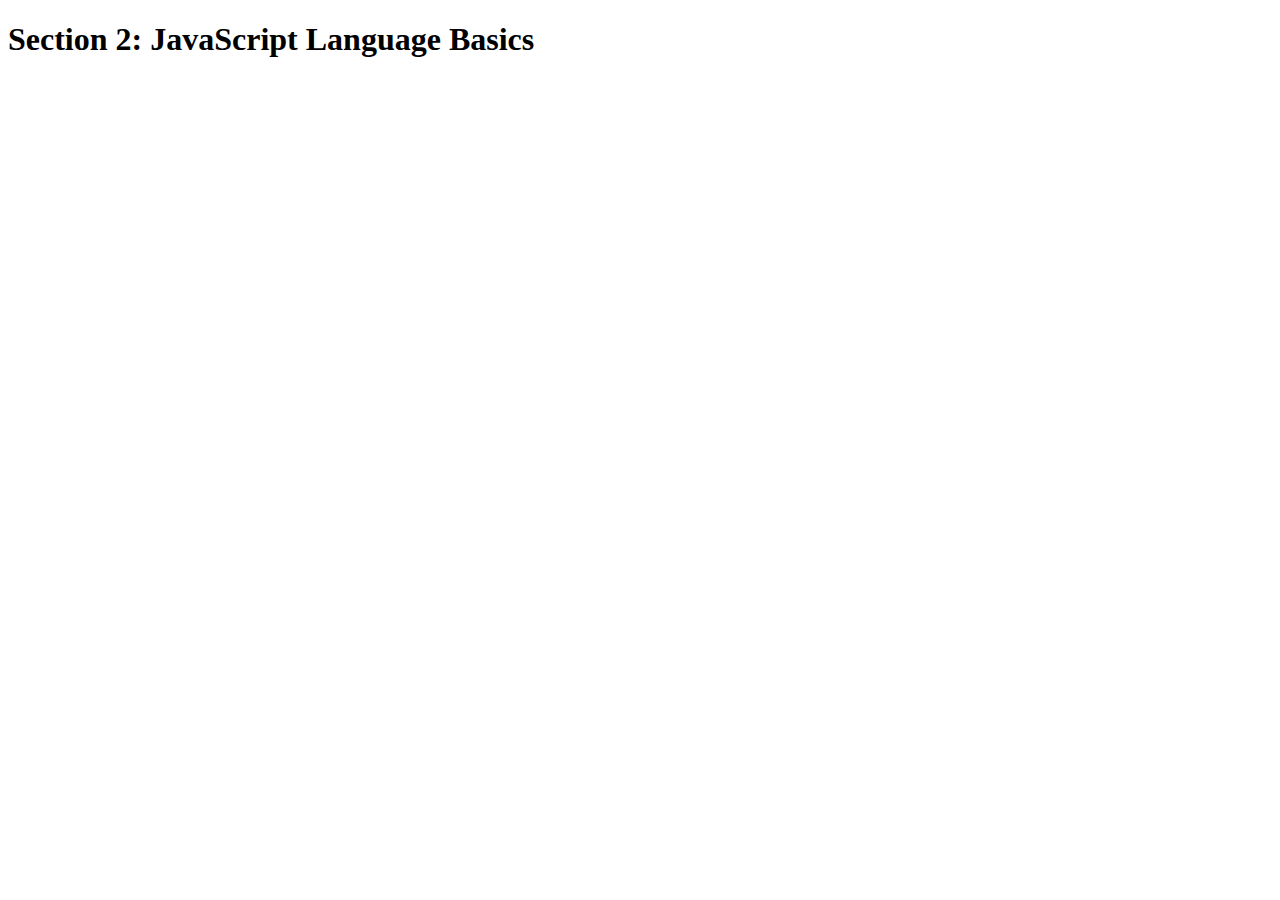
<file: index.html>
<!DOCTYPE html>
<html lang="en">
    <head>
        <meta charset="UTF-8">
        <title>Section 2: JavaScript Language Basics</title>
    </head>

    <body>
        <h1>Section 2: JavaScript Language Basics</h1>
    </body>

    <script src="exercise1.js"></script>
        
    
</html>
</file>
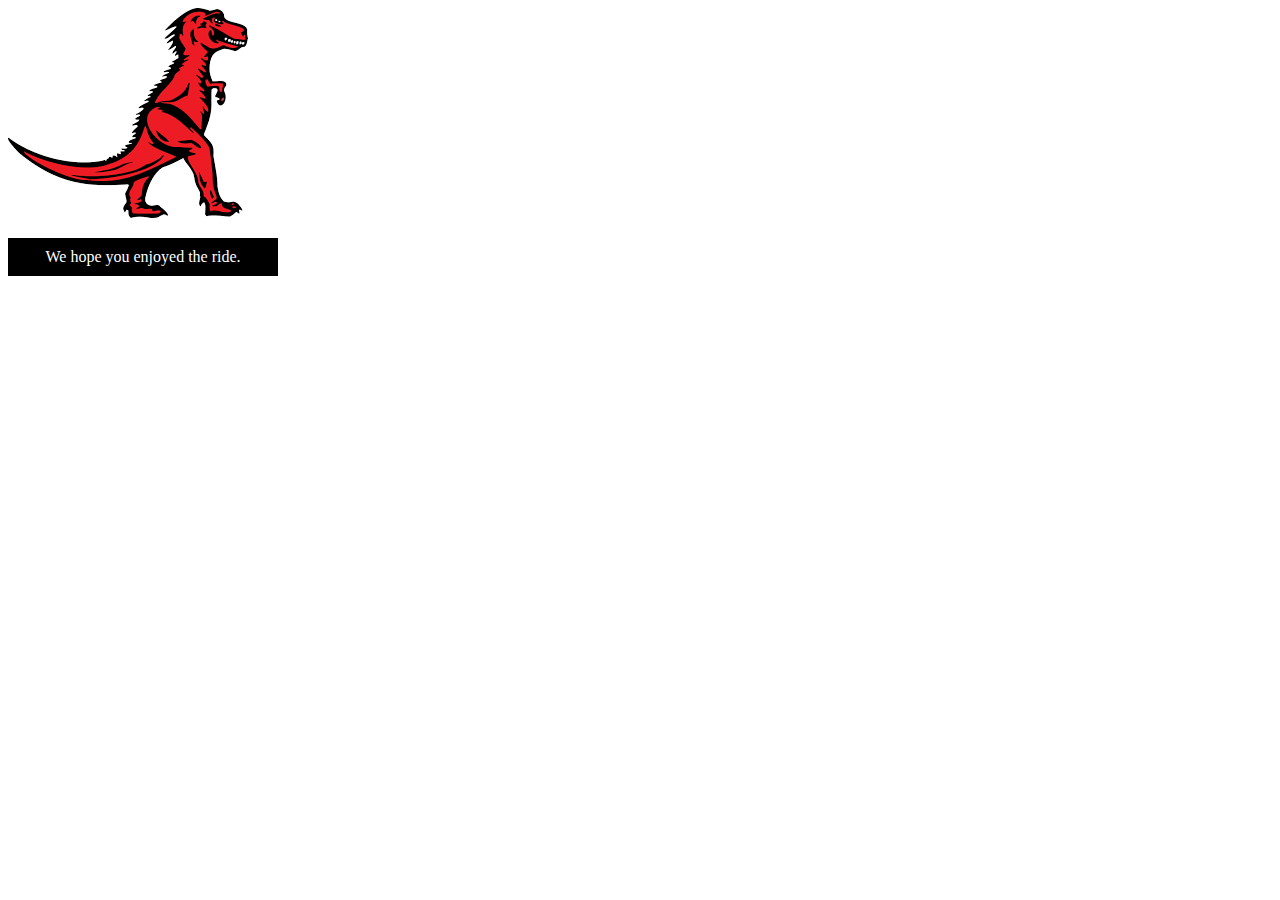
<file: dom/dom-example.html>
<!DOCTYPE html>
<html>
  <head>
    <meta charset="utf-8">
    <title>Simple DOM example</title>
    
    <!--Below style inserted for example of general HTML manipulation:
    
    Element.setAttribute() — this takes two arguments, the attribute you 
    want to set on the element, and the value you want to set it to.
     In this case we will set a class name of highlight on our paragraph: see 
     in <script> para.setAttribute('class', 'highlight') This gives it a class
         selected by our CSS rule, not as inline CSS styles;-->
    <style>
        .highlight {
          color: white;
          background-color: black;
          padding: 10px;
          width: 250px;
          text-align: center;
        }
        </style>
  </head>
  <body>
      <section>
        <img src="dinosaur.png" alt="A red Tyrannosaurus Rex: A two legged dinosaur standing upright like a human, with small arms, and a large head with lots of sharp teeth.">
        <p>Here we will add a link to the <a href="https://www.mozilla.org/">Mozilla homepage</a></p>
      </section>
      <script>
          const link = document.querySelector('a'); //element reference is 
          //stored in a variable and we can start manipulating it.
          link.textContent = 'Mozilla Developer Network'; //updates value of
          //Node.textContent
          link.href = 'http://developer.mozilla.org'; //change url to developer
          //.mozilla.org
          
          //Creating and placing new nodes
          const sect = document.querySelector('section');//reference section element
          const para = document.createElement('p');
para.textContent = 'We hope you enjoyed the ride.'; //created a new paragraph
sect.appendChild(para); //append new paragraph to end of section
const text = document.createTextNode(' — the premier source for web development knowledge.');//create a text node
const linkPara = document.querySelector('p'); //grabs a reference to the paragraph the link is
//inside and appends the text node to it.
linkPara.appendChild(text); 

//Moving and removing elements
sect.appendChild(linkPara); //moves paragraph to bottom of section
//sect.removeChild(linkPara); //removes paragraph from section
linkPara.parentNode.removeChild(linkPara); //removes node

//The first way is to add inline styles directly onto elements you want to 
//dynamically style. This is done with the HTMLElement.style property, 
//which contains inline styling information for each element in the document. 
//You can set properties of this object to directly update element styles.
//para.style.color = 'white';
//para.style.backgroundColor = 'black';
//para.style.padding = '10px';
//para.style.width = '250px';
//para.style.textAlign = 'center';
//The second way (see notes at top)
para.setAttribute('class', 'highlight');

      </script>
  </body>
</html>
</file>
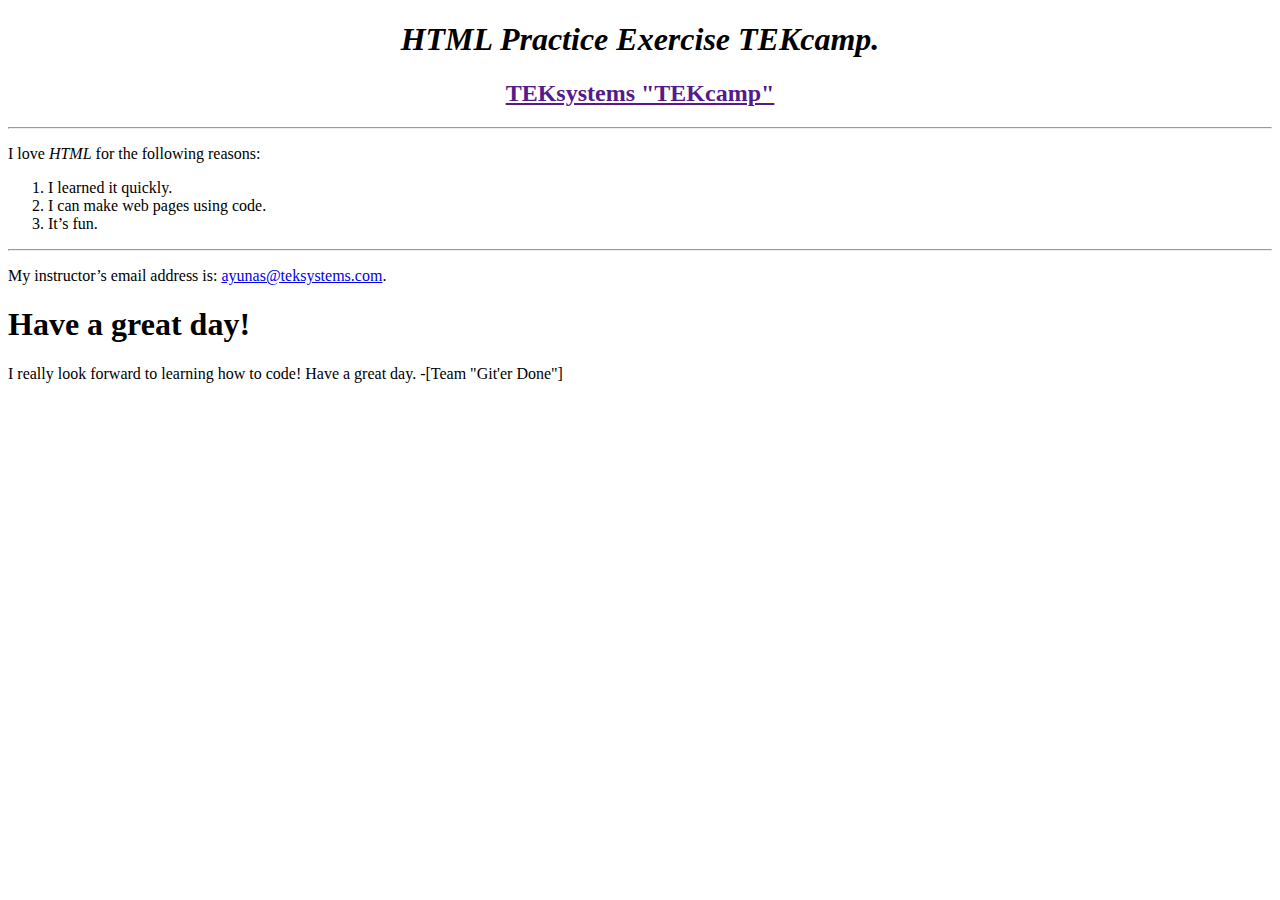
<file: dom/inject.html>
<!DOCTYPE html>
<html lang="en">
<head>
    <meta charset="UTF-8">
    <meta name="viewport" content="width=device-width, initial-scale=1.0">
    <title>Document</title>
</head>
<body>
    <div id="inject"></div>
    <script type="text/javascript" src="inject.js" defer></script><!--The HTML <script> type 
        Attribute is used to specify the MIME type of a script and identify the content of 
        the Tag.-->
</body>
</html>
</file>
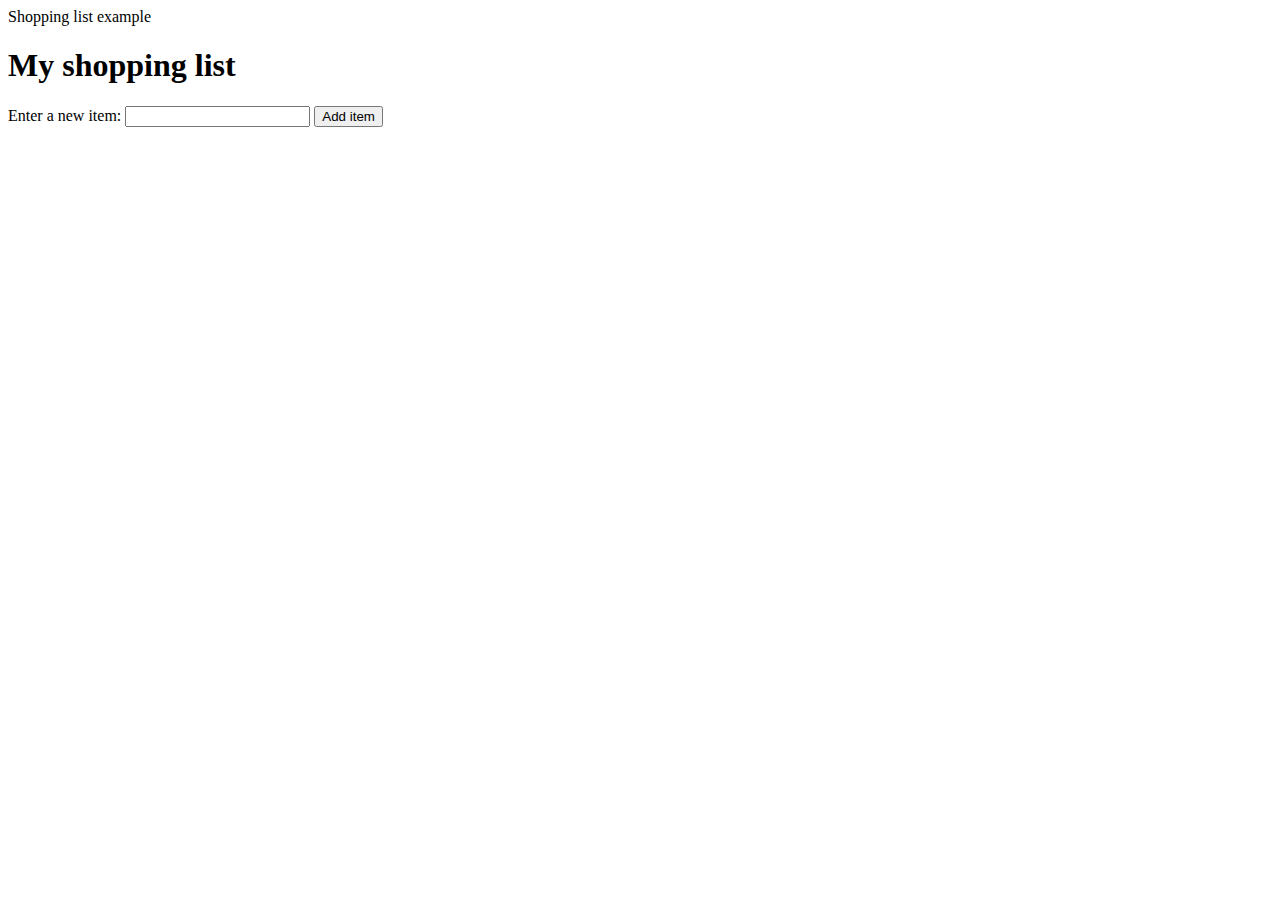
<file: dom/shopping-list.html>
<!-- source code available : https://github.com/mdn/learning-area/blob/master/javascript/apis/document-manipulation/shopping-list.html -->

<!DOCTYPE html>
<html>
  <head>
    <meta charset="utf-8">
    <link rel="stylesheet" type="text/css" href="shopping-list.css"
    <title>Shopping list example</title>
    <!--<style>
      li {
        margin-bottom: 10px;
      }

      li button {
        font-size: 8px;
        margin-left: 20px;
        color: #666;
      }
    </style>-->
  </head>
  <body>

    <h1>My shopping list</h1>

    <div>
      <label for="item">Enter a new item:</label>
      <input type="text" name="item" id="item">
      <button>Add item</button>
    </div>

    <ul>

    </ul>

    <script>
//Create three variables that hold references to 
//the list (<ul>), <input>, and <button> elements.
          const unorderedList = document.querySelector('ul'); //element reference is 
          //stored in a variable and we can start manipulating it.
          const input = document.querySelector('input'); //element reference is 
          //stored in a variable and we can start manipulating it.
          const button = document.querySelector('button'); //element reference is 
          //stored in a variable and we can start manipulating it.
          //Create a function that will run in response to the button being clicked.
           //button.onclick assigns an onclick event to a button element
          button.onclick = function() { 
           //Inside the function body, start off by storing the current value of 
           //the input element in a variable.
            const enteredItem = input.value;
            //Next, empty the input element by setting its value to an empty string — ''.
           input.value = "";
//Create three new elements — a list item (<li>), <span>, and <button>, 
//and store them in variables.
const listItem = document.createElement('li')
const spanItem = document.createElement('span')
const buttonItem = document.createElement ('button')
//Append the span and the button as children of the list item.
listItem.appendChild(spanItem);
listItem.appendChild(buttonItem);
//Set the text content of the span to the input element value
// you saved earlier, and the text content of the button to 'Delete'.
spanItem.textContent = enteredItem;
buttonItem.textContent = "Delete";
//Append the list item as a child of the list.
unorderedList.appendChild(listItem);
//Attach an event handler to the delete button,
//so that when clicked it will delete the entire list item it is inside.
buttonItem.onclick = function (e){
    unorderedList.removeChild(listItem);
                }      
 //use the focus() method to focus the input element ready for entering
 // the next shopping list item. 
 
 input.focus();
              
              }
    </script>
  </body>
</html>

<!--Full Disclosure: The MDN Document contains the same exercise as our 
  assignment at the bottom along with a link to the answer. I carefully worked
  through the MDN document including creating files to work through the code 
  examples which I uploaded to github and when I got to the exercise I worked 
  on my code but when I became stuck I studied their answer to better understand 
  what to do. I did not fully rely on it but also surfed online for what I needed
  to understand. I did not copy and paste and I coded my own responses to each 
  step.--
</file>
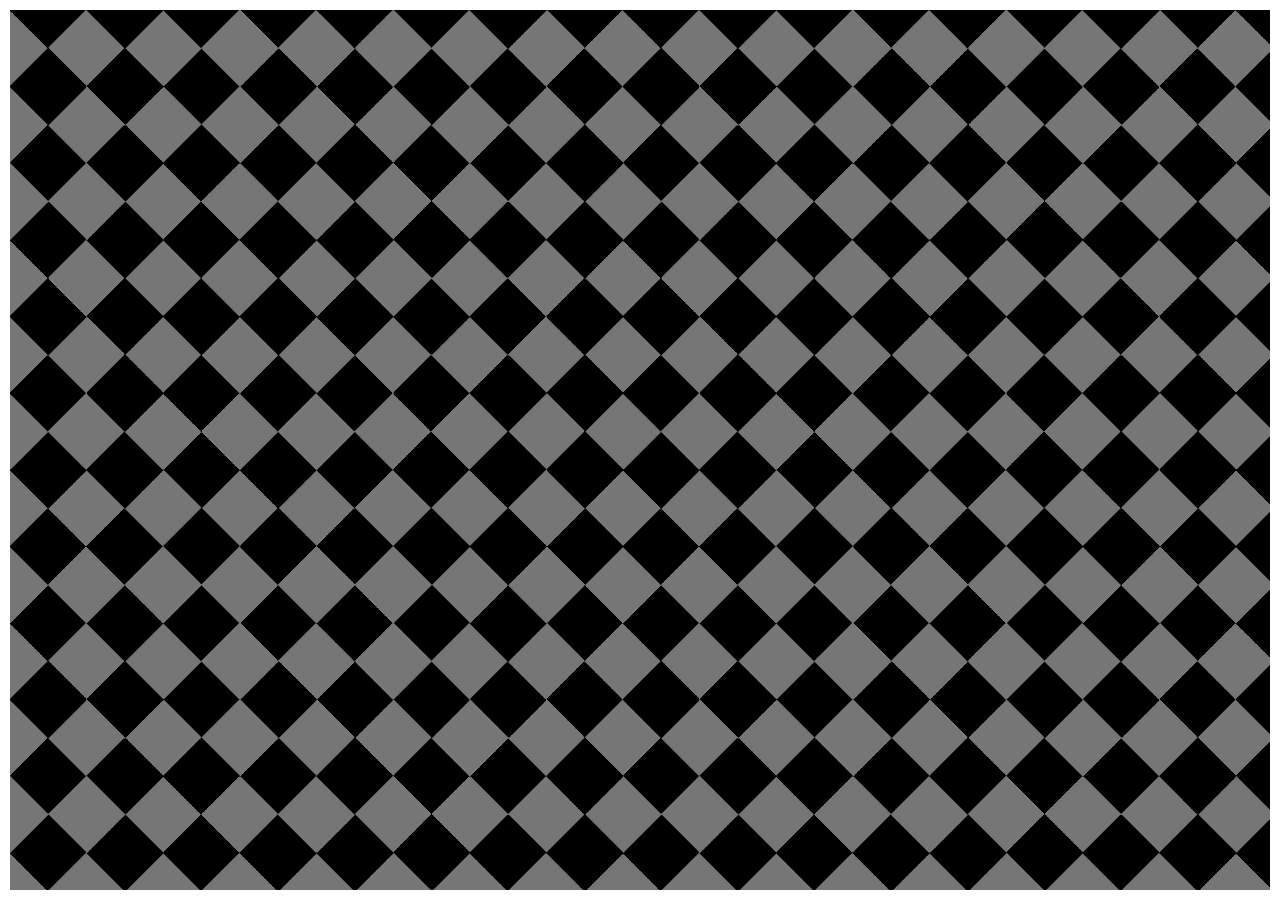
<file: dom/window-resize-example.html>
<!DOCTYPE html>
<html>
  <head>
    <meta charset="utf-8">
    <title>Window resize example</title>
    <style>
      body {
        margin: 0;
      }
/* Represents app UI area - we want it to be as big as the window it is
viewed in - whatever size that may be*/
      div {
        box-sizing: border-box;
        width: 100px;
        height: 100px;
        background-image: url(bgtile.png);
        border: 10px solid white;
      }
    </style>
  </head>
  <body>

    <div>

    </div>

    <script>
//Grabs a reference to the div, and then grabs the width and height of the 
//viewport (the inner window, where our document is displayed) and stores 
//them in variables — these two values are contained in the Window.innerWidth 
//and Window.innerHeight properties
const div = document.querySelector('div');
let winWidth = window.innerWidth;
let winHeight = window.innerHeight;

//below we dynamically alter the width and the height of the div to equal
// that of the viewport:
div.style.width = winWidth + 'px';
div.style.height = winHeight + 'px';
//This adds an event so that div resizes as we resize the window:
window.onresize = function() {
  winWidth = window.innerWidth;
  winHeight = window.innerHeight;
  div.style.width = winWidth + 'px';
  div.style.height = winHeight + 'px';
}
    </script>
  </body>
</html>
</file>
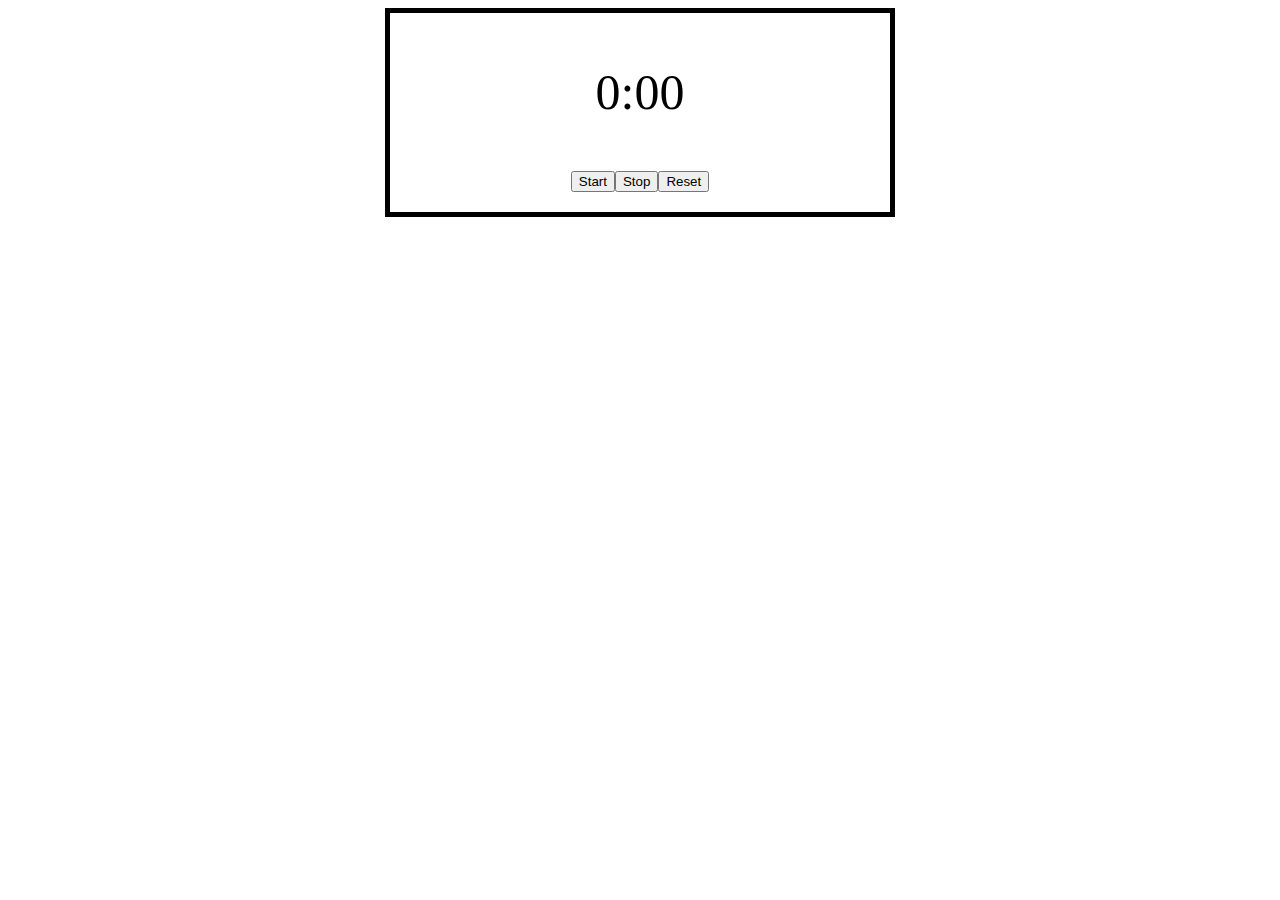
<file: dom/timer/timer.html>
<!DOCTYPE html>
<html lang="en">
<head>
    <meta charset="UTF-8">
    <meta name="viewport" content="width=device-width, initial-scale=1.0">
    <link rel="stylesheet" href="timer.css">
    <script src="timer-dom.js"></script>
    <title>Document</title>
</head>
<body>
    <main id="timer">
        <p>0:00</p>
        <div class=timer-buttons>
            <button>Start</button>
            <button>Stop</button>
            <button>Reset</button>
        </div>
    </main>
</body>
</html>
</file>
<file: dom/shopping-list.css>
li {
        margin-bottom: 10px;
      }

      li button {
        font-size: 8px;
        margin-left: 20px;
        color: #666;
      }
</file>
<file: dom/timer/timer.css>
#timer {
    font-size: 50px;
    width : 500px;
    border : 5px solid black;
    margin : 0 auto;
    text-align : center;
}

.timer-buttons {
    display : flex;
    justify-content: center;
    margin : 20px;
}
</file>
